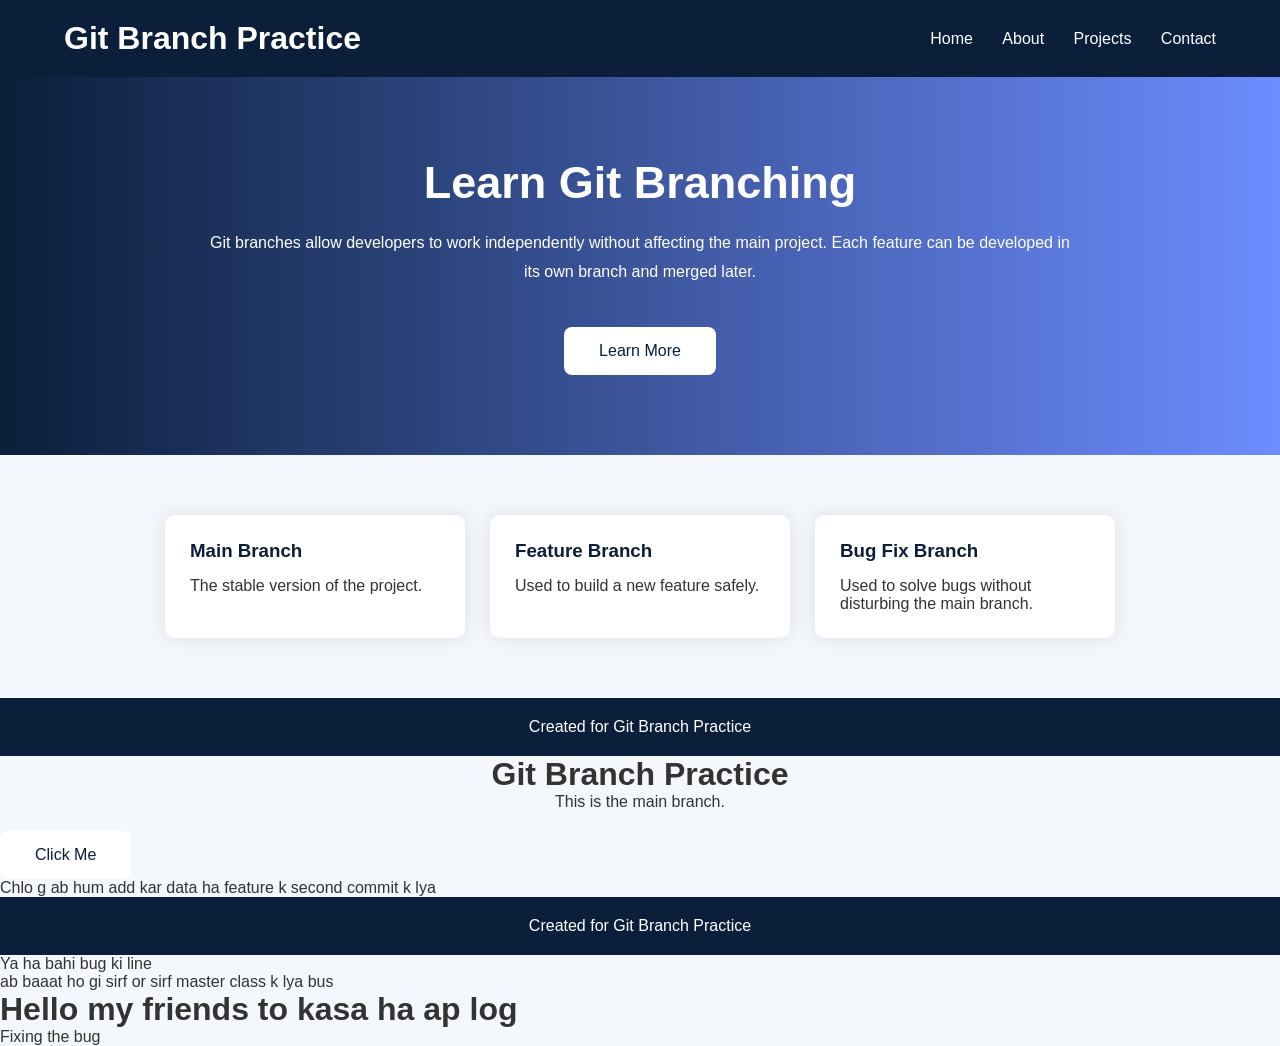
<file: index.html>
<!DOCTYPE html>
<html lang="en">
<head>
    <meta charset="UTF-8">
    <meta name="viewport" content="width=device-width, initial-scale=1.0">
    <title>Git Branch Learning</title>

    <link rel="stylesheet" href="style.css">
</head>

<body>

<header>
    <div class="container">
        <h1>Git Branch Practice</h1>

        <nav>
            <a href="#">Home</a>
            <a href="#">About</a>
            <a href="#">Projects</a>
            <a href="#">Contact</a>
        </nav>
    </div>
</header>

<section class="hero">

    <div class="hero-text">

        <h2>Learn Git Branching</h2>

        <p>
            Git branches allow developers to work independently without
            affecting the main project. Each feature can be developed in
            its own branch and merged later.
        </p>

        <button>Learn More</button>

    </div>

</section>

<section class="cards">

    <div class="card">
        <h3>Main Branch</h3>
        <p>The stable version of the project.</p>
    </div>

    <div class="card">
        <h3>Feature Branch</h3>
        <p>Used to build a new feature safely.</p>
    </div>

    <div class="card">
        <h3>Bug Fix Branch</h3>
        <p>Used to solve bugs without disturbing the main branch.</p>
    </div>

</section>

<footer>

    <p>Created for Git Branch Practice</p>

</footer>


    <h1 style="text-align: center;">Git Branch Practice</h1>

    <p style="text-align: center;">This is the main branch.</p>

    <button>Click Me</button>

    <p> Chlo g ab hum add kar data ha feature k second commit k lya </p>

    <footer>

        <p>Created for Git Branch Practice</p>

    </footer>

    
    <p>Ya ha bahi bug ki line</p>

    <p>ab baaat ho gi sirf or sirf master class k lya bus</p>

    <h1>Hello my friends to kasa ha ap log</h1>

    <!-- I am fixing the bug -->
     <p>Fixing the bug</p>

</body>
</html>
</file>
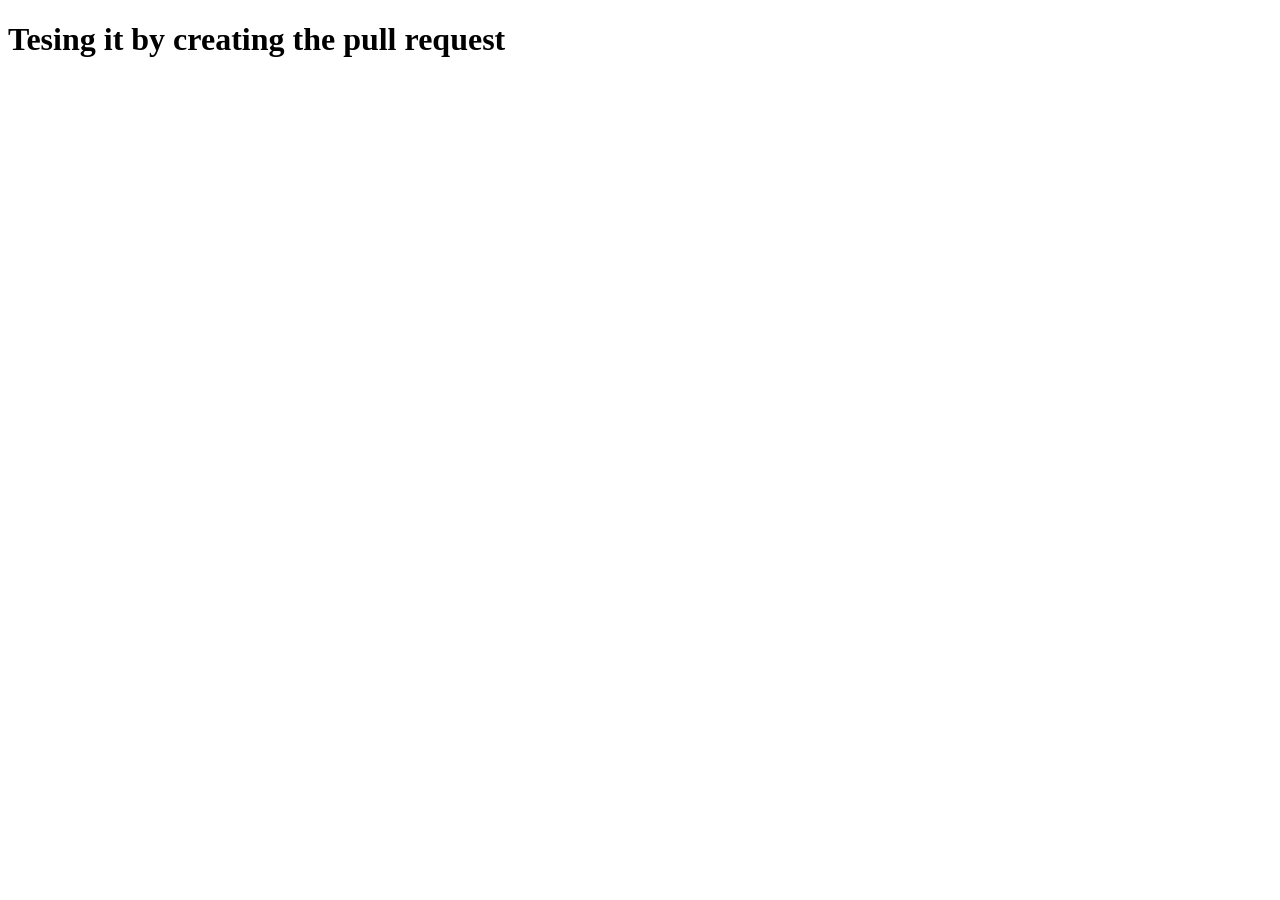
<file: fifth.html>
<!DOCTYPE html>
<html lang="en">
<head>
    <meta charset="UTF-8">
    <meta name="viewport" content="width=device-width, initial-scale=1.0">
    <title>Document</title>
</head>
<body>
    <h1>Tesing it by creating the pull request</h1>
</body>
</html>
</file>
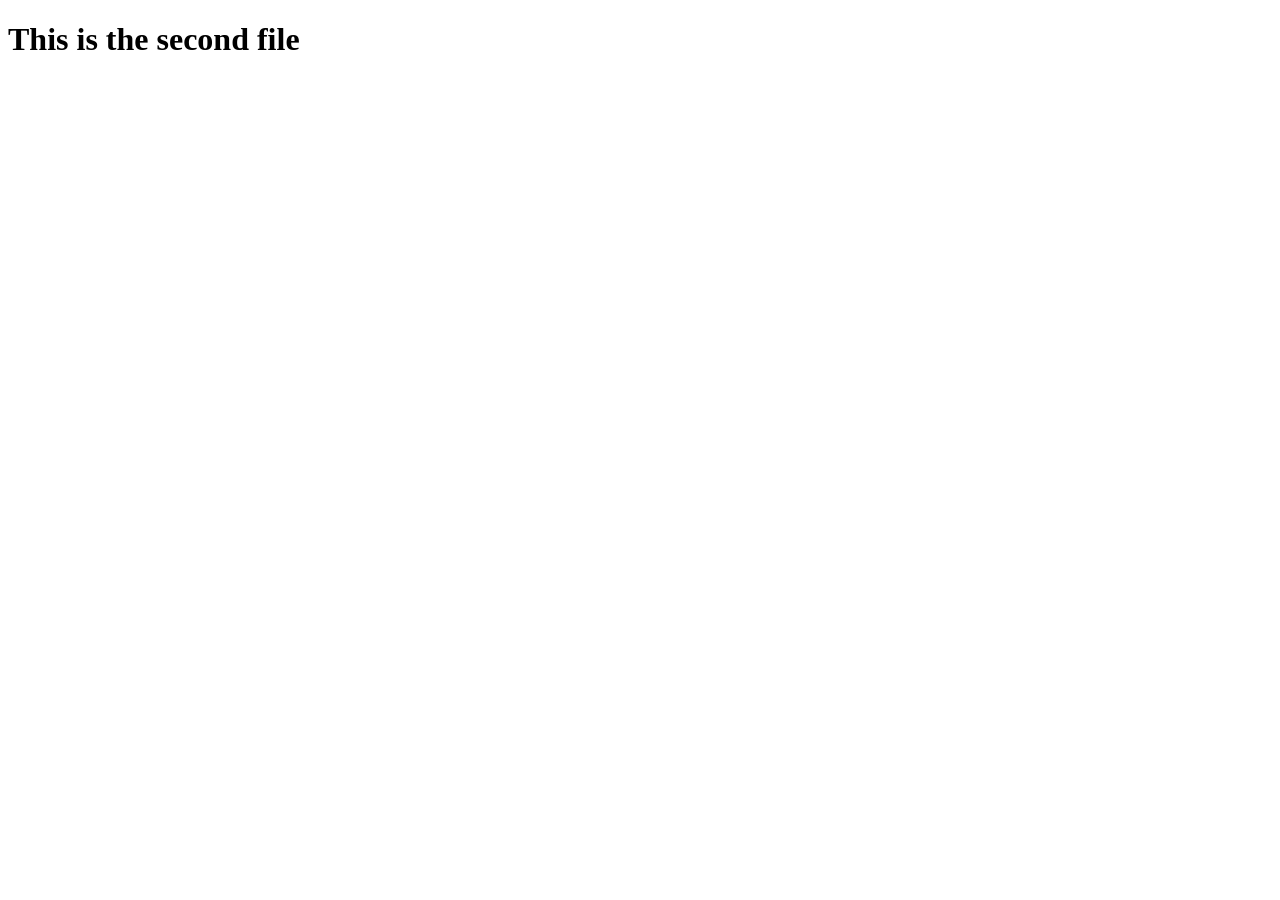
<file: Sec.html>
<!DOCTYPE html>
<html lang="en">
<head>
    <meta charset="UTF-8">
    <meta name="viewport" content="width=device-width, initial-scale=1.0">
    <title>Document</title>
</head>
<body>
    <h1>
        This is the second file
    </h1>
</body>
</html>
</file>
<file: style.css>
*{
    margin:0;
    padding:0;
    box-sizing:border-box;
    font-family:Arial, Helvetica, sans-serif;
}

body{
    background:#f4f7fb;
    color:#333;
}

header{
    background:#0b1f3a;
    color:white;
    padding:20px 0;
}

.container{
    width:90%;
    margin:auto;
    display:flex;
    justify-content:space-between;
    align-items:center;
}

nav a{
    text-decoration:none;
    color:white;
    margin-left:25px;
    transition:.3s;
}

nav a:hover{
    color:#4fc3f7;
}

.hero{
    padding:80px 20px;
    text-align:center;
    background:linear-gradient(to right,#0b1f3a,#6d8cff);
    color:white;
}

.hero h2{
    font-size:45px;
    margin-bottom:20px;
}

.hero p{
    width:70%;
    margin:20px auto;
    line-height:1.8;
}

button{
    margin-top:20px;
    padding:15px 35px;
    border:none;
    border-radius:8px;
    background:white;
    color:#0b1f3a;
    cursor:pointer;
    font-size:16px;
    transition:.3s;
}

button:hover{
    background:#0b1f3a;
    color:white;
}

.cards{
    display:flex;
    justify-content:center;
    gap:25px;
    padding:60px;
    flex-wrap:wrap;
}

.card{
    width:300px;
    background:white;
    padding:25px;
    border-radius:10px;
    box-shadow:0 0 20px rgba(0,0,0,.1);
    transition:.3s;
}

.card:hover{
    transform:translateY(-10px);
}

.card h3{
    margin-bottom:15px;
    color:#0b1f3a;
}

footer{
    background:#0b1f3a;
    color:white;
    text-align:center;
    padding:20px;
}
</file>
